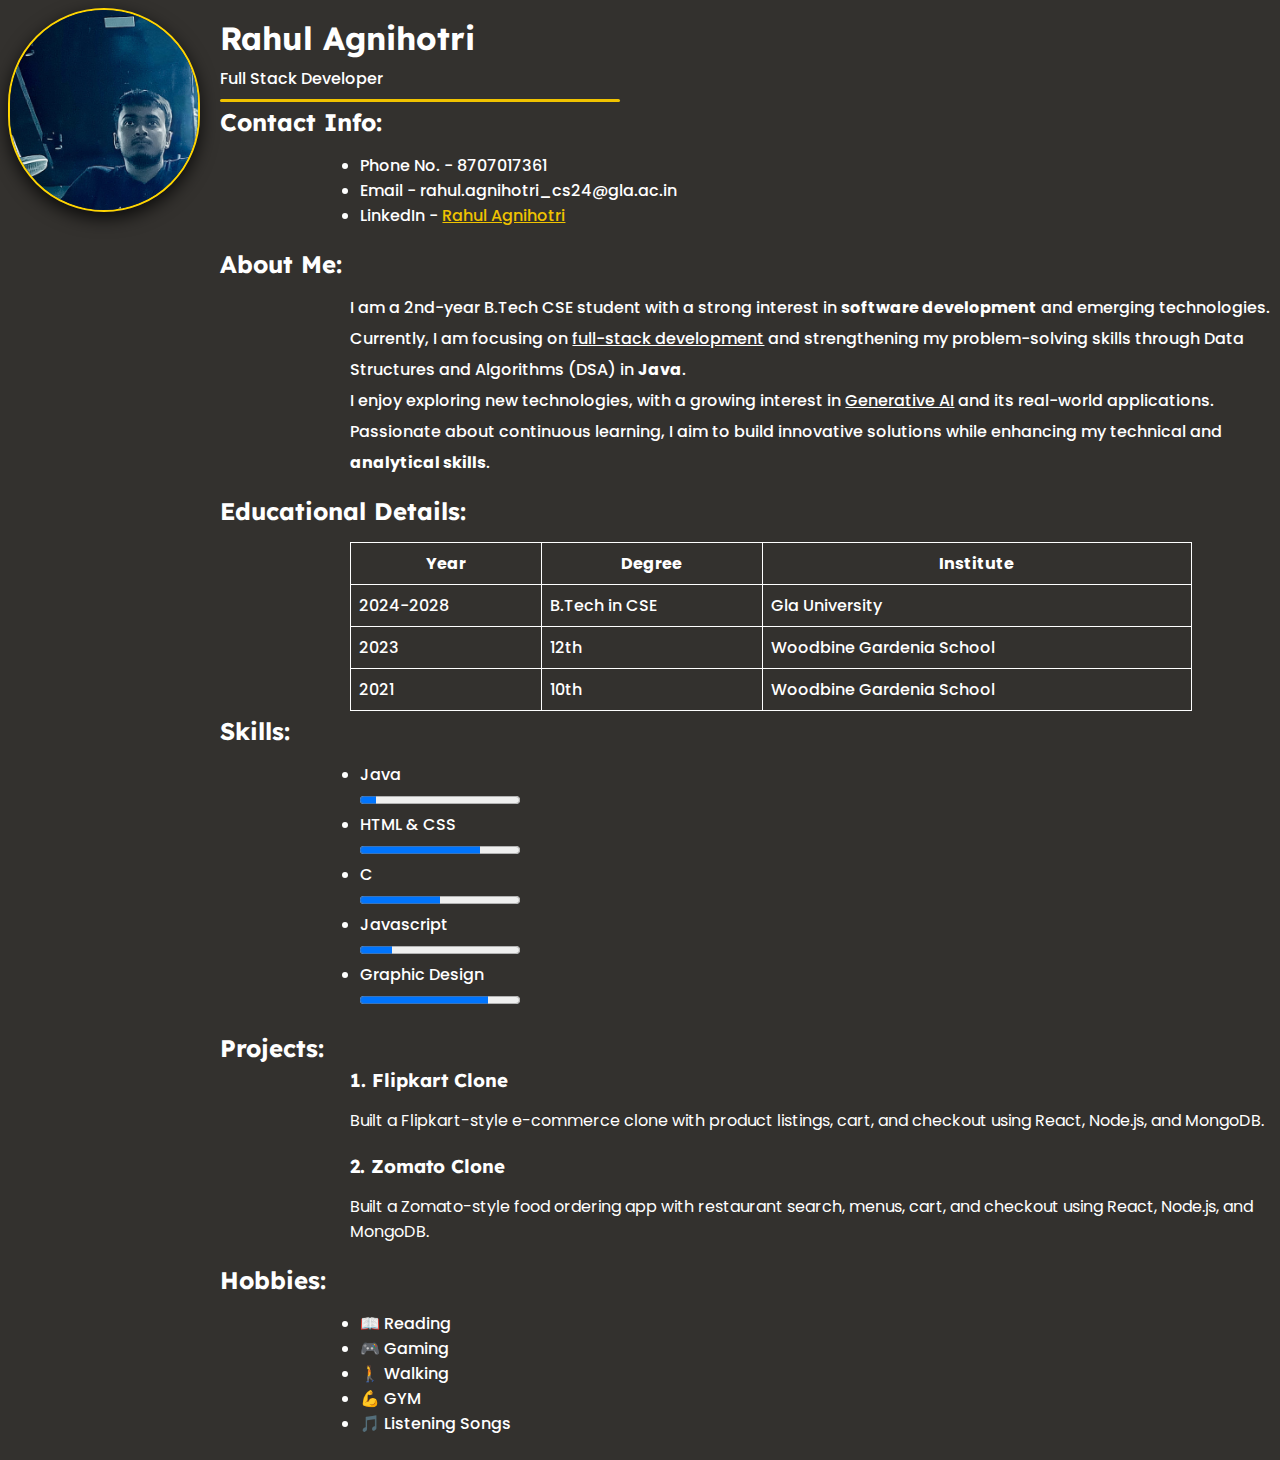
<file: index.html>
<!DOCTYPE html>
<html lang="en">
<head>
    <meta charset="UTF-8">
    <meta name="viewport" content="width=device-width, initial-scale=1.0">
    <title>My Cv</title>
    <link rel="preconnect" href="https://fonts.googleapis.com">
<link rel="preconnect" href="https://fonts.gstatic.com" crossorigin>
<link href="https://fonts.googleapis.com/css2?family=Comic+Relief:wght@400;700&family=Funnel+Display:wght@300..800&family=Inter:ital,opsz,wght@0,14..32,100..900;1,14..32,100..900&family=Lexend:wght@100..900&family=Poppins:ital,wght@0,100;0,200;0,300;0,400;0,500;0,600;0,700;0,800;0,900;1,100;1,200;1,300;1,400;1,500;1,600;1,700;1,800;1,900&family=Rubik+Dirt&family=Space+Grotesk:wght@300..700&family=Ubuntu:ital,wght@0,300;0,400;0,500;0,700;1,300;1,400;1,500;1,700&display=swap" rel="stylesheet">
<link rel="preconnect" href="https://fonts.googleapis.com">
<link rel="preconnect" href="https://fonts.gstatic.com" crossorigin>
<link href="https://fonts.googleapis.com/css2?family=Comic+Relief:wght@400;700&family=Funnel+Display:wght@300..800&family=Inter:ital,opsz,wght@0,14..32,100..900;1,14..32,100..900&family=Lexend:wght@100..900&family=Poppins:ital,wght@0,100;0,200;0,300;0,400;0,500;0,600;0,700;0,800;0,900;1,100;1,200;1,300;1,400;1,500;1,600;1,700;1,800;1,900&family=Quicksand:wght@300..700&family=Rubik+Dirt&family=Space+Grotesk:wght@300..700&family=Ubuntu:ital,wght@0,300;0,400;0,500;0,700;1,300;1,400;1,500;1,700&display=swap" rel="stylesheet">
</head>
<body style="background-color: #33312e; color: white;">
    <div style="display: flex; align-items: top;">
        <img src="WhatsApp Image 2025-08-18 at 19.13.29.jpeg" alt="profile-photo" style="width: 200px; height: 200px; border-radius: 200px; object-fit: cover; object-position: center; border:2px solid rgb(255, 213, 0); box-shadow: 0 6px 18px rgba(0, 0, 0, 0.795);">
        <div style="display: flex; flex-direction: column;margin-top: 10px;margin-left: 20px;">
            <h1 style="font-family: Lexend, sans-serif; margin:0 0 8px 0;">Rahul Agnihotri</h1>
            <h3 style="margin:0; font-family: Poppins, sans-serif; font-weight:500; font-size: medium;">Full Stack Developer </h3>
            <div style="width:400px; height:3px; background:#f0c300; border-radius:2px; margin:8px 0 0;"></div>
            <h2 style="font-family: Lexend, sans-serif; margin: 5px 0 0 0;">Contact Info:</h2>
    <div style="padding: 0px 0px 0px 0px; margin-left: 100px; font-family: Poppins, sans-serif; font-weight:500; font-size: medium;">
    <ul>
      <li>Phone No. - 8707017361</li>
      <li>Email - rahul.agnihotri_cs24@gla.ac.in</li>
      <li>LinkedIn - <a href="https://www.linkedin.com/in/rahul-agnihotri-8b587631a/" style="color: #f0c300;">Rahul Agnihotri</a></li>
    </ul>
    </div>
    <h2 style="font-family: Lexend, sans-serif; margin: 5px 0 0 0;">About Me:</h2>
    <p style="margin-left: 130px; font-family: Poppins, sans-serif; font-weight:500; font-size: medium;" >I am a 2nd-year B.Tech CSE student with a strong interest in <b>software development</b> and emerging technologies.</p>
    <p style="margin-left: 130px; margin-top: -10px; font-family: Poppins, sans-serif; font-weight:500; font-size: medium;">Currently, I am focusing on <u>full-stack development</u> and strengthening my problem-solving skills through Data</p>
    <p style="margin-left: 130px; margin-top: -10px; font-family: Poppins, sans-serif; font-weight:500; font-size: medium;">Structures and Algorithms (DSA) in <b>Java</b>.</p>
    <p style="margin-left: 130px; margin-top: -10px; font-family: Poppins, sans-serif; font-weight:450; font-size: medium;">I enjoy exploring new technologies, with a growing interest in <u>Generative AI</u> and its real-world applications.</p>
    <p style="margin-left: 130px; margin-top: -10px; font-family: Poppins, sans-serif; font-weight:500; font-size: medium;">Passionate about continuous learning, I aim to build innovative solutions while enhancing my technical and</p>
        <p style="margin-left: 130px; margin-top: -10px; font-family: Poppins, sans-serif; font-weight:500; font-size: medium;"><b>analytical skills</b>.</p>
        <h2 style="font-family: Lexend, sans-serif; margin: 5px 0 16px 0;">Educational Details:</h2>
        <table style="border:1px solid rgb(255, 255, 255); border-collapse:collapse; width:80%; font-family: Poppins, sans-serif; font-weight:500; font-size: medium; margin-left: 130px;">
  <tr>
    <th style="border:1px solid rgb(255, 255, 255); padding:8px;">Year</th>
    <th style="border:1px solid rgb(255, 255, 255); padding:8px;">Degree</th>
    <th style="border:1px solid rgb(255, 255, 255); padding:8px;">Institute</th>
  </tr>
  <tr>
    <td style="border:1px solid rgb(255, 255, 255); padding:8px;">2024-2028</td>
    <td style="border:1px solid rgb(255, 255, 255); padding:8px;">B.Tech in CSE</td>
    <td style="border:1px solid rgb(255, 255, 255); padding:8px;">Gla University</td>
  </tr>
   <tr>
    <td style="border:1px solid rgb(255, 255, 255); padding:8px;">2023</td>
    <td style="border:1px solid rgb(255, 255, 255); padding:8px;">12th</td>
    <td style="border:1px solid rgb(255, 255, 255); padding:8px;">Woodbine Gardenia School</td>
  </tr>
   <tr>
    <td style="border:1px solid rgb(255, 255, 255); padding:8px;">2021</td>
    <td style="border:1px solid rgb(255, 255, 255); padding:8px;">10th</td>
    <td style="border:1px solid rgb(255, 255, 255); padding:8px;">Woodbine Gardenia School</td>
  </tr>
</table>
    <h2 style="font-family: Lexend, sans-serif; margin: 5px 0 0 0;">Skills:</h2>
    <div style="padding: 0px 0px 0px 0px; margin-left: 100px; font-family: Poppins, sans-serif; font-weight:500; font-size: medium;">
    <ul>
      <li>Java</li>
      <progress value="10" max="100"></progress>
      <li>HTML & CSS</li>
      <progress value="75" max="100"></progress>
      <li>C</li>
      <progress value="50" max="100"></progress>
      <li>Javascript</li>
      <progress value="20" max="100"></progress>
      <li>Graphic Design</li>
      <progress value="80" max="100"></progress>
    </ul>
    </div>
    <h2 style="font-family: Lexend, sans-serif; margin: 5px 0 0 0;">Projects:</h2>
    <h3 style="font-family: Lexend, sans-serif; margin: 5px 0 0 0; margin-left: 130px;">1. Flipkart Clone</h3>
    <p style="margin-left: 130px; font-family: Poppins, sans-serif; font-weight:400; font-size: medium;" >Built a Flipkart-style e-commerce clone with product listings, cart, and checkout using React, Node.js, and MongoDB.</p>
    <h3 style="font-family: Lexend, sans-serif; margin: 5px 0 0 0; margin-left: 130px;">2. Zomato Clone</h3>
    <p style="margin-left: 130px; font-family: Poppins, sans-serif; font-weight:400; font-size: medium;" >Built a Zomato-style food ordering app with restaurant search, menus, cart, and checkout using React, Node.js, and MongoDB.</p>
    <h2 style="font-family: Lexend, sans-serif; margin: 5px 0 0 0;">Hobbies:</h2>
    <div style="padding: 0px 0px 0px 0px; margin-left: 100px; font-family: Poppins, sans-serif; font-weight:500; font-size: medium;">
    <ul>
      <li>📖 Reading</li>
      <li>🎮 Gaming</li>
      <li>🚶 Walking</li>
      <li>💪 GYM</li>
      <li>🎵 Listening Songs</li>
    </ul>
    </div>
        </div>
    </div>
</body>
</html>
</file>
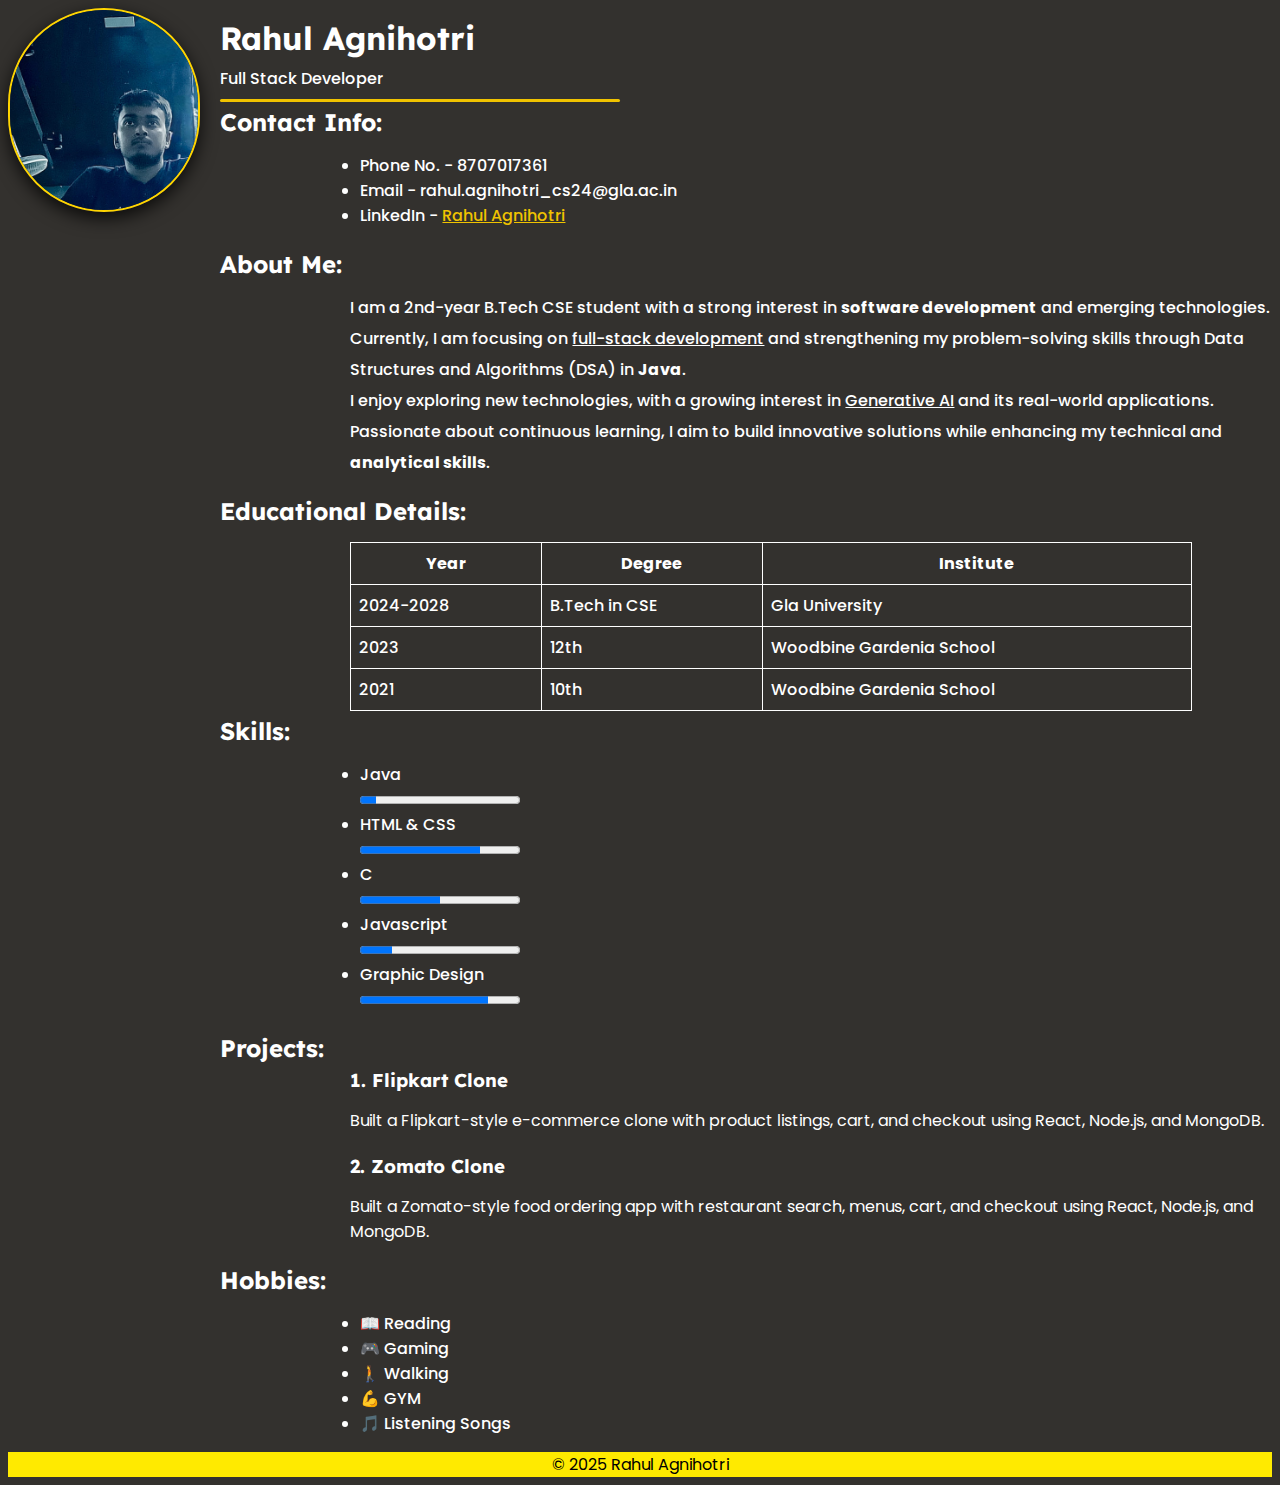
<file: Html1/Assignment/CV.html>
<!DOCTYPE html>
<html lang="en">
<head>
    <meta charset="UTF-8">
    <meta name="viewport" content="width=device-width, initial-scale=1.0">
    <title>My Cv</title>
    <link rel="preconnect" href="https://fonts.googleapis.com">
<link rel="preconnect" href="https://fonts.gstatic.com" crossorigin>
<link href="https://fonts.googleapis.com/css2?family=Comic+Relief:wght@400;700&family=Funnel+Display:wght@300..800&family=Inter:ital,opsz,wght@0,14..32,100..900;1,14..32,100..900&family=Lexend:wght@100..900&family=Poppins:ital,wght@0,100;0,200;0,300;0,400;0,500;0,600;0,700;0,800;0,900;1,100;1,200;1,300;1,400;1,500;1,600;1,700;1,800;1,900&family=Rubik+Dirt&family=Space+Grotesk:wght@300..700&family=Ubuntu:ital,wght@0,300;0,400;0,500;0,700;1,300;1,400;1,500;1,700&display=swap" rel="stylesheet">
<link rel="preconnect" href="https://fonts.googleapis.com">
<link rel="preconnect" href="https://fonts.gstatic.com" crossorigin>
<link href="https://fonts.googleapis.com/css2?family=Comic+Relief:wght@400;700&family=Funnel+Display:wght@300..800&family=Inter:ital,opsz,wght@0,14..32,100..900;1,14..32,100..900&family=Lexend:wght@100..900&family=Poppins:ital,wght@0,100;0,200;0,300;0,400;0,500;0,600;0,700;0,800;0,900;1,100;1,200;1,300;1,400;1,500;1,600;1,700;1,800;1,900&family=Quicksand:wght@300..700&family=Rubik+Dirt&family=Space+Grotesk:wght@300..700&family=Ubuntu:ital,wght@0,300;0,400;0,500;0,700;1,300;1,400;1,500;1,700&display=swap" rel="stylesheet">
</head>
<body style="background-color: #33312e; color: white;">
    <div style="display: flex; align-items: top;">
        <img src="WhatsApp Image 2025-08-18 at 19.13.29.jpeg" alt="profile-photo" style="width: 200px; height: 200px; border-radius: 200px; object-fit: cover; object-position: center; border:2px solid rgb(255, 213, 0); box-shadow: 0 6px 18px rgba(0, 0, 0, 0.795);">
        <div style="display: flex; flex-direction: column;margin-top: 10px;margin-left: 20px;">
            <h1 style="font-family: Lexend, sans-serif; margin:0 0 8px 0;">Rahul Agnihotri</h1>
            <h3 style="margin:0; font-family: Poppins, sans-serif; font-weight:500; font-size: medium;">Full Stack Developer </h3>
            <div style="width:400px; height:3px; background:#f0c300; border-radius:2px; margin:8px 0 0;"></div>
            <h2 style="font-family: Lexend, sans-serif; margin: 5px 0 0 0;">Contact Info:</h2>
    <div style="padding: 0px 0px 0px 0px; margin-left: 100px; font-family: Poppins, sans-serif; font-weight:500; font-size: medium;">
    <ul>
      <li>Phone No. - 8707017361</li>
      <li>Email - rahul.agnihotri_cs24@gla.ac.in</li>
      <li>LinkedIn - <a href="https://www.linkedin.com/in/rahul-agnihotri-8b587631a/" style="color: #f0c300;">Rahul Agnihotri</a></li>
    </ul>
    </div>
    <h2 style="font-family: Lexend, sans-serif; margin: 5px 0 0 0;">About Me:</h2>
    <p style="margin-left: 130px; font-family: Poppins, sans-serif; font-weight:500; font-size: medium;" >I am a 2nd-year B.Tech CSE student with a strong interest in <b>software development</b> and emerging technologies.</p>
    <p style="margin-left: 130px; margin-top: -10px; font-family: Poppins, sans-serif; font-weight:500; font-size: medium;">Currently, I am focusing on <u>full-stack development</u> and strengthening my problem-solving skills through Data</p>
    <p style="margin-left: 130px; margin-top: -10px; font-family: Poppins, sans-serif; font-weight:500; font-size: medium;">Structures and Algorithms (DSA) in <b>Java</b>.</p>
    <p style="margin-left: 130px; margin-top: -10px; font-family: Poppins, sans-serif; font-weight:450; font-size: medium;">I enjoy exploring new technologies, with a growing interest in <u>Generative AI</u> and its real-world applications.</p>
    <p style="margin-left: 130px; margin-top: -10px; font-family: Poppins, sans-serif; font-weight:500; font-size: medium;">Passionate about continuous learning, I aim to build innovative solutions while enhancing my technical and</p>
        <p style="margin-left: 130px; margin-top: -10px; font-family: Poppins, sans-serif; font-weight:500; font-size: medium;"><b>analytical skills</b>.</p>
        <h2 style="font-family: Lexend, sans-serif; margin: 5px 0 16px 0;">Educational Details:</h2>
        <table style="border:1px solid rgb(255, 255, 255); border-collapse:collapse; width:80%; font-family: Poppins, sans-serif; font-weight:500; font-size: medium; margin-left: 130px;">
  <tr>
    <th style="border:1px solid rgb(255, 255, 255); padding:8px;">Year</th>
    <th style="border:1px solid rgb(255, 255, 255); padding:8px;">Degree</th>
    <th style="border:1px solid rgb(255, 255, 255); padding:8px;">Institute</th>
  </tr>
  <tr>
    <td style="border:1px solid rgb(255, 255, 255); padding:8px;">2024-2028</td>
    <td style="border:1px solid rgb(255, 255, 255); padding:8px;">B.Tech in CSE</td>
    <td style="border:1px solid rgb(255, 255, 255); padding:8px;">Gla University</td>
  </tr>
   <tr>
    <td style="border:1px solid rgb(255, 255, 255); padding:8px;">2023</td>
    <td style="border:1px solid rgb(255, 255, 255); padding:8px;">12th</td>
    <td style="border:1px solid rgb(255, 255, 255); padding:8px;">Woodbine Gardenia School</td>
  </tr>
   <tr>
    <td style="border:1px solid rgb(255, 255, 255); padding:8px;">2021</td>
    <td style="border:1px solid rgb(255, 255, 255); padding:8px;">10th</td>
    <td style="border:1px solid rgb(255, 255, 255); padding:8px;">Woodbine Gardenia School</td>
  </tr>
</table>
    <h2 style="font-family: Lexend, sans-serif; margin: 5px 0 0 0;">Skills:</h2>
    <div style="padding: 0px 0px 0px 0px; margin-left: 100px; font-family: Poppins, sans-serif; font-weight:500; font-size: medium;">
    <ul>
      <li>Java</li>
      <progress value="10" max="100"></progress>
      <li>HTML & CSS</li>
      <progress value="75" max="100"></progress>
      <li>C</li>
      <progress value="50" max="100"></progress>
      <li>Javascript</li>
      <progress value="20" max="100"></progress>
      <li>Graphic Design</li>
      <progress value="80" max="100"></progress>
    </ul>
    </div>
    <h2 style="font-family: Lexend, sans-serif; margin: 5px 0 0 0;">Projects:</h2>
    <h3 style="font-family: Lexend, sans-serif; margin: 5px 0 0 0; margin-left: 130px;">1. Flipkart Clone</h3>
    <p style="margin-left: 130px; font-family: Poppins, sans-serif; font-weight:400; font-size: medium;" >Built a Flipkart-style e-commerce clone with product listings, cart, and checkout using React, Node.js, and MongoDB.</p>
    <h3 style="font-family: Lexend, sans-serif; margin: 5px 0 0 0; margin-left: 130px;">2. Zomato Clone</h3>
    <p style="margin-left: 130px; font-family: Poppins, sans-serif; font-weight:400; font-size: medium;" >Built a Zomato-style food ordering app with restaurant search, menus, cart, and checkout using React, Node.js, and MongoDB.</p>
    <h2 style="font-family: Lexend, sans-serif; margin: 5px 0 0 0;">Hobbies:</h2>
    <div style="padding: 0px 0px 0px 0px; margin-left: 100px; font-family: Poppins, sans-serif; font-weight:500; font-size: medium;">
    <ul>
      <li>📖 Reading</li>
      <li>🎮 Gaming</li>
      <li>🚶 Walking</li>
      <li>💪 GYM</li>
      <li>🎵 Listening Songs</li>
    </ul>
    </div>
        </div>
    </div>
    <footer style="text-align: center; font-family:Poppins, sans-serif; background-color: rgb(255, 234, 0); color: black;">&copy; 2025 Rahul Agnihotri</footer>
</body>
</html>
</file>
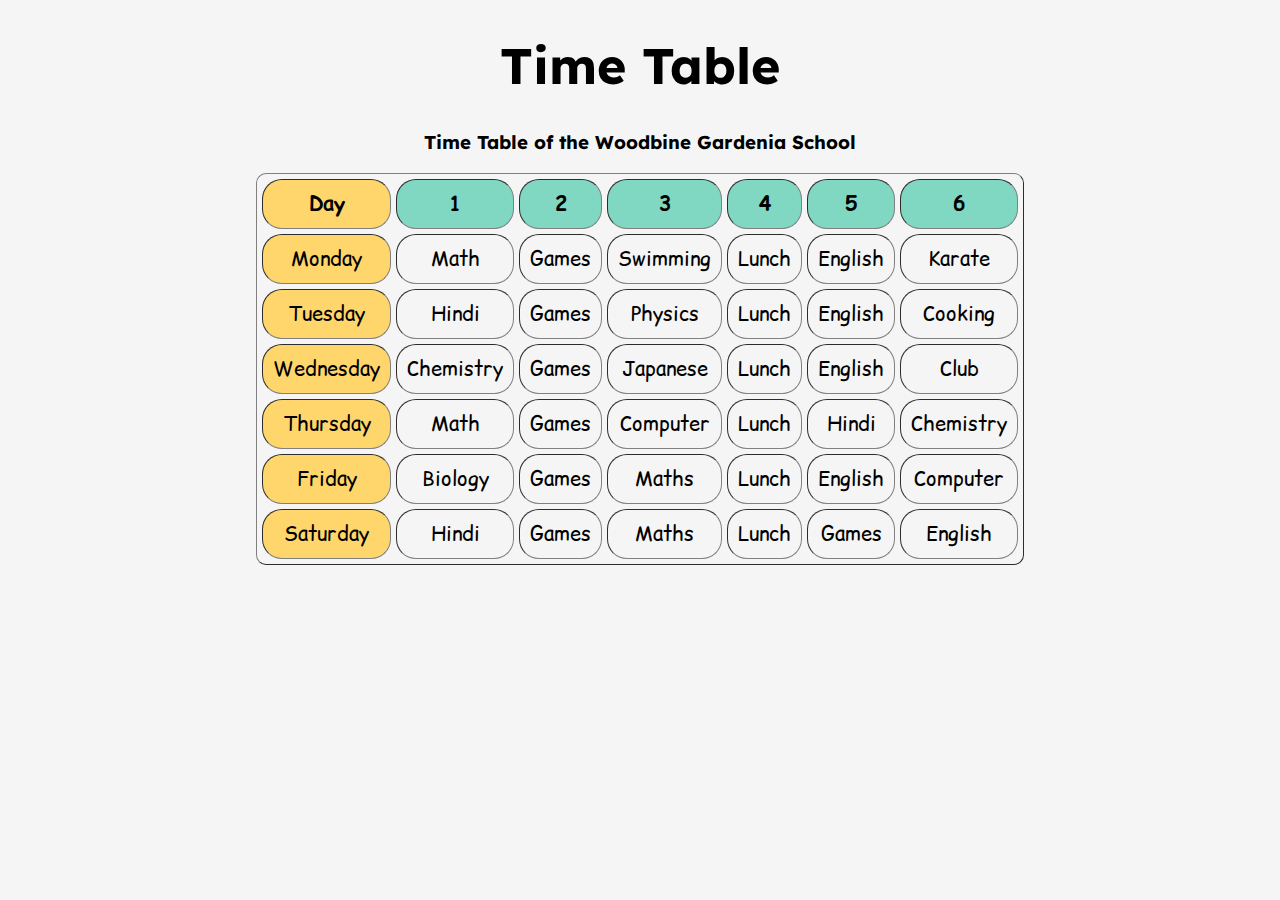
<file: Html1/Assignment/Timetable.html>
<!DOCTYPE html>
<html lang="en">
<head>
    <meta charset="UTF-8">
    <meta name="viewport" content="width=device-width, initial-scale=1.0">
    <title>Time Table</title>
    <link rel="stylesheet" href="Timetable.css">

    <link rel="preconnect" href="https://fonts.googleapis.com">
<link rel="preconnect" href="https://fonts.gstatic.com" crossorigin>
<link href="https://fonts.googleapis.com/css2?family=Comic+Relief:wght@400;700&display=swap" rel="stylesheet">

<link rel="preconnect" href="https://fonts.googleapis.com">
<link rel="preconnect" href="https://fonts.gstatic.com" crossorigin>
<link href="https://fonts.googleapis.com/css2?family=Comic+Relief:wght@400;700&family=Lexend:wght@100..900&family=Rubik+Dirt&display=swap" rel="stylesheet">
</head>
<body>
    <h1 class="font1">Time Table</h1>

    <h3 class="font1">Time Table of the Woodbine Gardenia School </h3>
<div class="table-wrapper">
    <table class="font2" border="1" cellpadding="10" cellspacing="5">
        <tr>
            <th bgcolor="FFD66B">Day</th>
            <th bgcolor="80D8C3">1</th>
            <th bgcolor="80D8C3">2</th>
            <th bgcolor="80D8C3">3</th>
            <th bgcolor="80D8C3">4</th>
            <th bgcolor="80D8C3">5</th>
            <th bgcolor="80D8C3">6</th>
        </tr>
        <tr>
            <td bgcolor="FFD66B">Monday</td>
            <td>Math</td>
            <td>Games</td>
            <td>Swimming</td>
            <td>Lunch</td>
            <td>English</td>
            <td>Karate</td>
        </tr>
        <tr>
            <td bgcolor="FFD66B">Tuesday</td>
            <td>Hindi</td>
            <td>Games</td>
            <td>Physics</td>
            <td>Lunch</td>
            <td>English</td>
            <td>Cooking</td>
        </tr>
        <tr>
            <td bgcolor="FFD66B">Wednesday</td>
            <td>Chemistry</td>
            <td>Games</td>
            <td>Japanese</td>
            <td>Lunch</td>
            <td>English</td>
            <td>Club</td>
        </tr>
        <tr>
            <td bgcolor="FFD66B">Thursday</td>
            <td>Math</td>
            <td>Games</td>
            <td>Computer</td>
            <td>Lunch</td>
            <td>Hindi</td>
            <td>Chemistry</td>
        </tr>
        <tr>
            <td bgcolor="FFD66B">Friday</td>
            <td>Biology</td>
            <td>Games</td>
            <td>Maths</td>
            <td>Lunch</td>
            <td>English</td>
            <td>Computer</td>
        </tr>
        <tr>
            <td bgcolor="FFD66B">Saturday</td>
            <td>Hindi</td>
            <td>Games</td>
            <td>Maths</td>
            <td>Lunch</td>
            <td>Games</td>
            <td>English</td>
        </tr>

    </table>
</div>
    
</body>
</html>
</file>
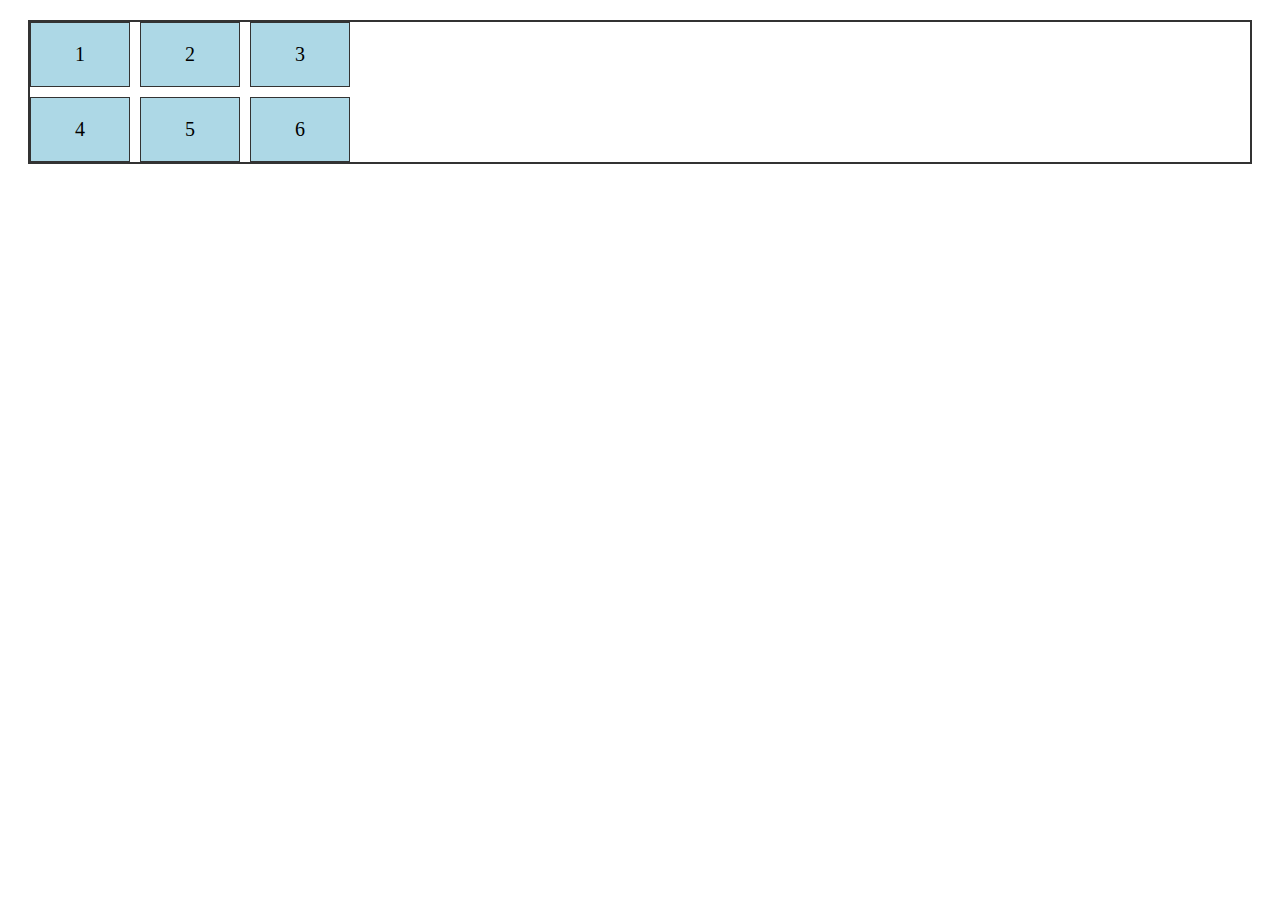
<file: Html1/Classwork/grids.html>
<!DOCTYPE html>
<html lang="en">
<head>
    <meta charset="UTF-8">
    <meta name="viewport" content="width=device-width, initial-scale=1.0">
    <title>Document</title>
    <link rel="stylesheet" href="grids.css">
</head>
<body>
    
    <div class="grid-container">
    <div class="item">1</div>
    <div class="item">2</div>
    <div class="item">3</div>
    <div class="item">4</div>
    <div class="item">5</div>
    <div class="item">6</div>
    </div>


</body>
</html>
</file>
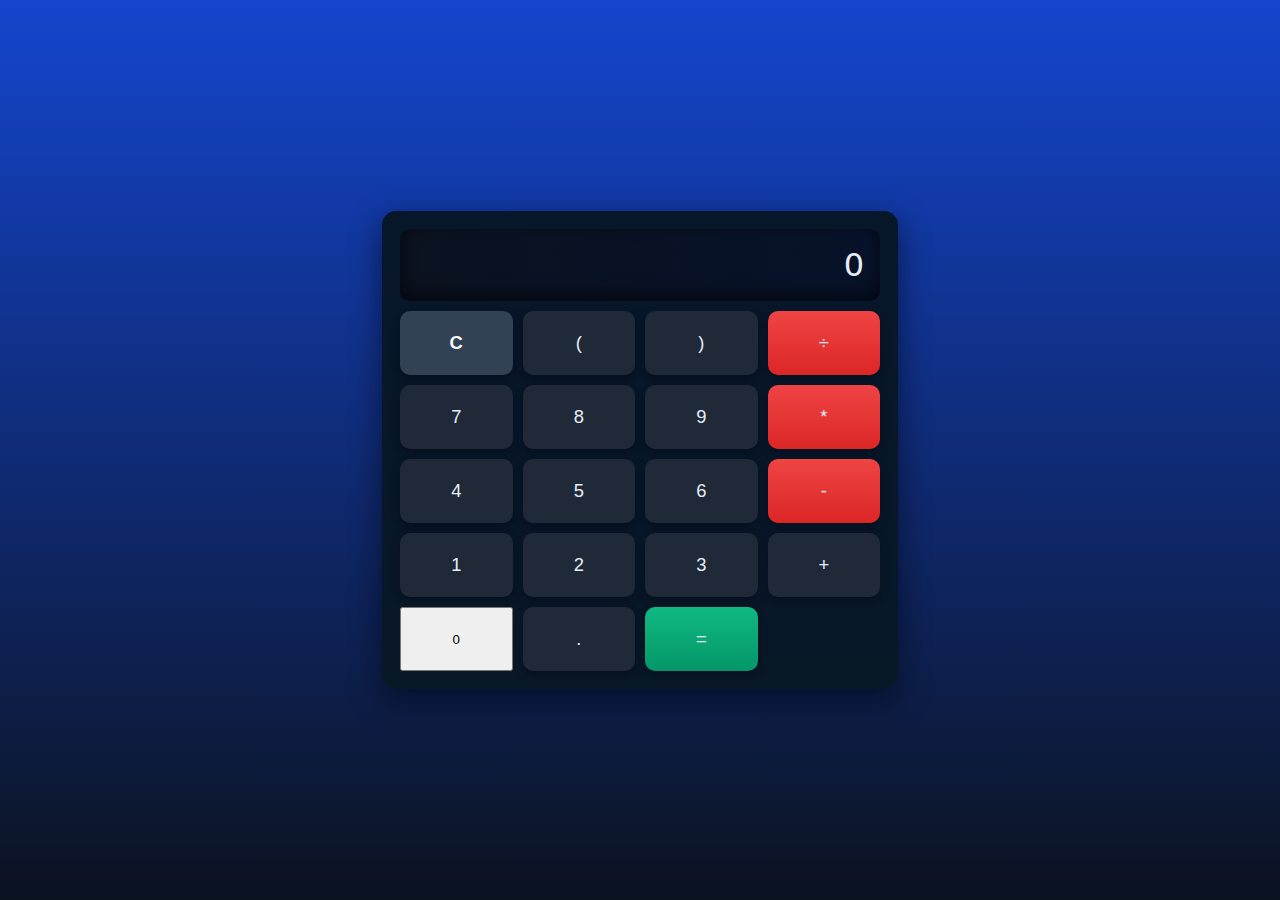
<file: Html1/Assignment/Assignment 2/Calculator.html>
<!DOCTYPE html>
<html lang="en">
<head>
    <meta charset="UTF-8">
    <meta name="viewport" content="width=device-width, initial-scale=1.0">
    <title>Gird Calculator UI</title>
    <link rel="stylesheet" href="Calculator.css">
</head>
<body>
    <div class="calculator">
        <div class="display">0</div>
            <button class="btn clear" data-value="C">C</button>
            <button class="btn" data-value="(">(</button>
            <button class="btn" data-value=")">)</button>
            <button class="btn op" data-value="/">÷</button>

            <button class="btn" data-value="7">7</button>
            <button class="btn" data-value="8">8</button>
            <button class="btn" data-value="9">9</button>
            <button class="btn op" data-value="*">*</button>

            <button class="btn" data-value="4">4</button>
            <button class="btn" data-value="5">5</button>
            <button class="btn" data-value="6">6</button>
            <button class="btn op" data-value="-">-</button>
            
            <button class="btn" data-value="1">1</button>
            <button class="btn" data-value="2">2</button>
            <button class="btn" data-value="3">3</button>
            <button class="btn" data-value="+">+</button>

            <button class="btn-scan" data-value="0">0</button>
            <button class="btn" data-value=".">.</button>
            <button class="btn equal" data-value="=">=</button>
    </div>
</body>
</html>
</file>
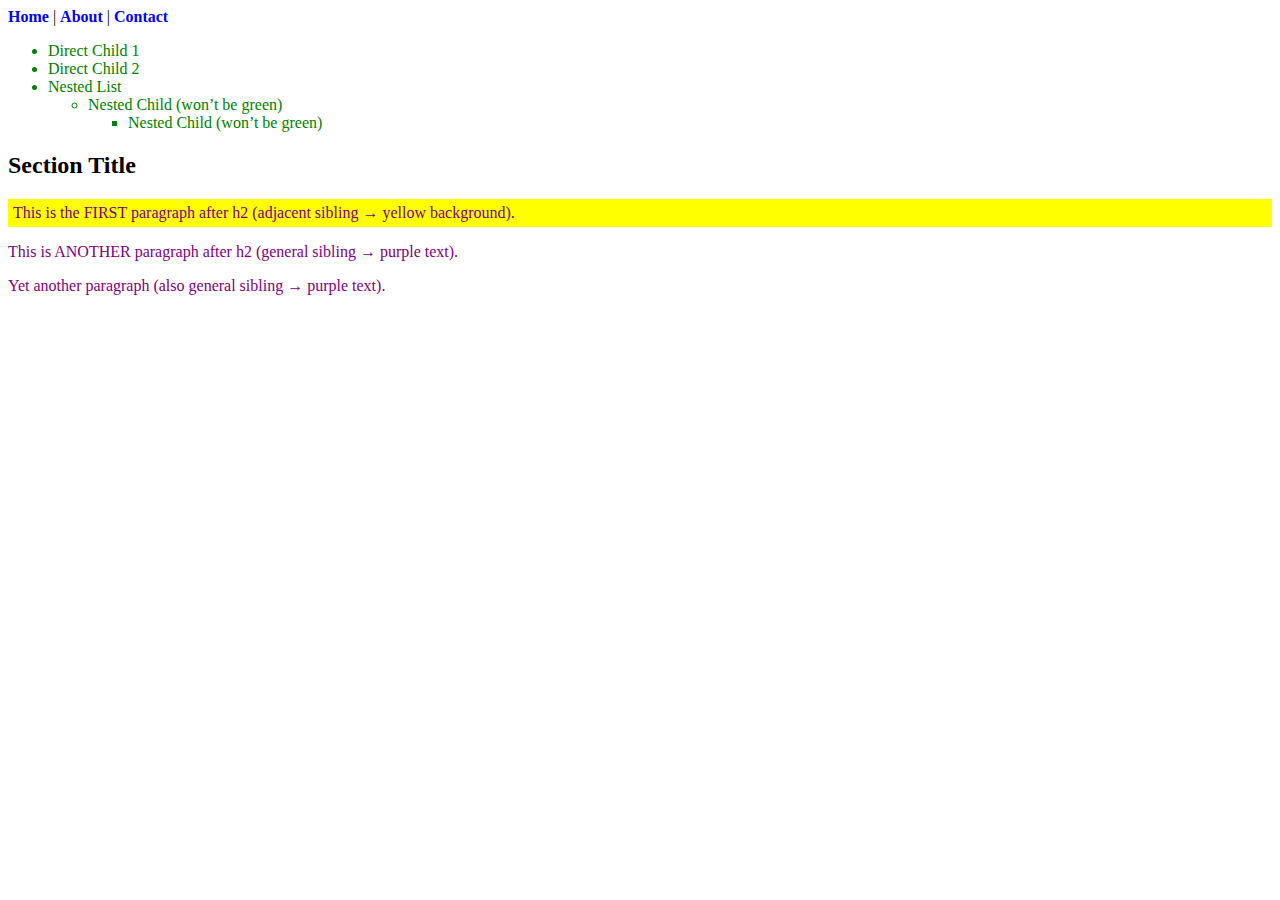
<file: Html1/Classwork/Combinators/combinator.html>
<!DOCTYPE html>
<html lang="en">
<head>
  <meta charset="UTF-8">
  <title>Combinators Example</title>
  <style>
    /* 1. Descendant (any <a> inside nav) */
    nav a {
      color: blue;
      text-decoration: none;
      font-weight: bold;
    }

    /* 2. Child (only direct <li> of <ul>) */
    ul > li {
      color: green;
    }

    /* 3. Adjacent sibling (first <p> after an <h2>) */
    h2 + p {
      background: yellow;
      padding: 5px;
    }

    /* 4. General sibling (all <p> after an <h2>) */
    h2 ~ p {
      color: purple;
    }
  </style>
</head>
<body>

  <!-- Descendant -->
  <nav>
    <a href="#">Home</a> | <a href="#">About</a> | <a href="#">Contact</a>
  </nav>

  <!-- Child -->
  <ul>
    <li>Direct Child 1</li>
    <li>Direct Child 2</li>
    <li>
      Nested List
      <ul>
        <li>Nested Child (won’t be green)</li>
        <ul>
        <li>Nested Child (won’t be green)</li>
      </ul>
      </ul>
    </li>
  </ul>

  <!-- Adjacent & General sibling -->
  <h2>Section Title</h2>
  <p>This is the FIRST paragraph after h2 (adjacent sibling → yellow background).</p>
  <p>This is ANOTHER paragraph after h2 (general sibling → purple text).</p>
  <p>Yet another paragraph (also general sibling → purple text).</p>

</body>
</html>
</file>
<file: Html1/Assignment/Timetable.css>
body{
    background-color: #F5F5F5;
}
h1{
    text-align: center;
    font-size: 50px;
}
h3{
    text-align: center;
}
table{
    font-size: 20px;
    
}
.font1{
    font-family: "Lexend", sans-serif;
    font-weight: 20px;
    font-style: normal;
}
.font2{
    font-family: "Comic Relief", system-ui;
}
.table-wrapper{
    display: flex;
    justify-content: center;
    text-align: center;
}
table {
  border-radius: 10px;
}
td, th {
  border-radius: 20px;
}
</file>
<file: Html1/Classwork/grids.css>
.grid-container {
  display: grid;
  border: 2px solid #333;
  margin: 20px;
  grid-template-columns: 100px 100px 100px; 
  gap: 10px; /* space between items */
}

.item {
  background: lightblue;
  border: 1px solid #333;
  padding: 20px;
  text-align: center;
  font-size: 20px;
}
</file>
<file: Html1/Assignment/Assignment 2/Calculator.css>
:root{
    --bg:#0f172a; --panel:#0b1220; --accent:#10b981; --muted:#94a3b8;
    --btn:#1f2937; --btn-op:#ef4444; --gap:10px;
}
 body{
    margin:0; min-height:100vh; display:flex; align-items:center; justify-content:center;
    background: linear-gradient(180deg,#1445cd,#0b1220); font-family:system-ui,Segoe UI,Roboto,"Helvetica Neue",Arial;
    color:#e6eef8;
  }
  .calculator{
    width: min(480px,96vw);
    background: linear-gradient(180deg,#07172a,#091827);
    padding:18px;
    border-radius:14px;
    box-shadow: 0 10px 30px rgba(2,6,23,.6);
    display: grid;
    grid-template-columns: repeat(4, minmax(60px, 1fr));   /* 4 columns */
    grid-template-rows: minmax(72px, auto) repeat(5, 64px); /* 1 display row + 5 button rows */
    gap: var(--gap);
  }
  .display{
    grid-column: 1 / -1;   /* full width */
    background: linear-gradient(90deg,#0b1220,#07122a);
    border-radius:10px;
    padding: 12px 16px;
    display:flex; align-items:center; justify-content:flex-end;
    font-size: clamp(1.25rem, 3vw, 2rem);
    color: #e6eef8;
    box-shadow: inset 0 -6px 18px rgba(0,0,0,.6);
    overflow:hidden;
    word-break: break-all;
  }

  /* Buttons */
  .btn{
    border: none; outline: none;
    background: var(--btn);
    color: #e6eef8;
    font-size: 1.15rem;
    border-radius:10px;
    cursor: pointer;
    box-shadow: 0 4px 8px rgba(2,6,23,.45);
    transition: transform .08s ease, box-shadow .12s ease;
    display:flex; align-items:center; justify-content:center;
  }
  .btn:active{ transform: translateY(2px); box-shadow: 0 2px 6px rgba(2,6,23,.5); }

  .btn.op { background: linear-gradient(180deg,#ef4444,#dc2626); }
  .btn.equal { background: linear-gradient(180deg,#10b981,#059669); }

  /* Span two columns (e.g., 0) */
  .span-2 { grid-column: span 2; }

  /* small visual tweaks for clarity */
  .btn.clear { background: #334155; color: #f8fafc; font-weight:600; }
</file>
